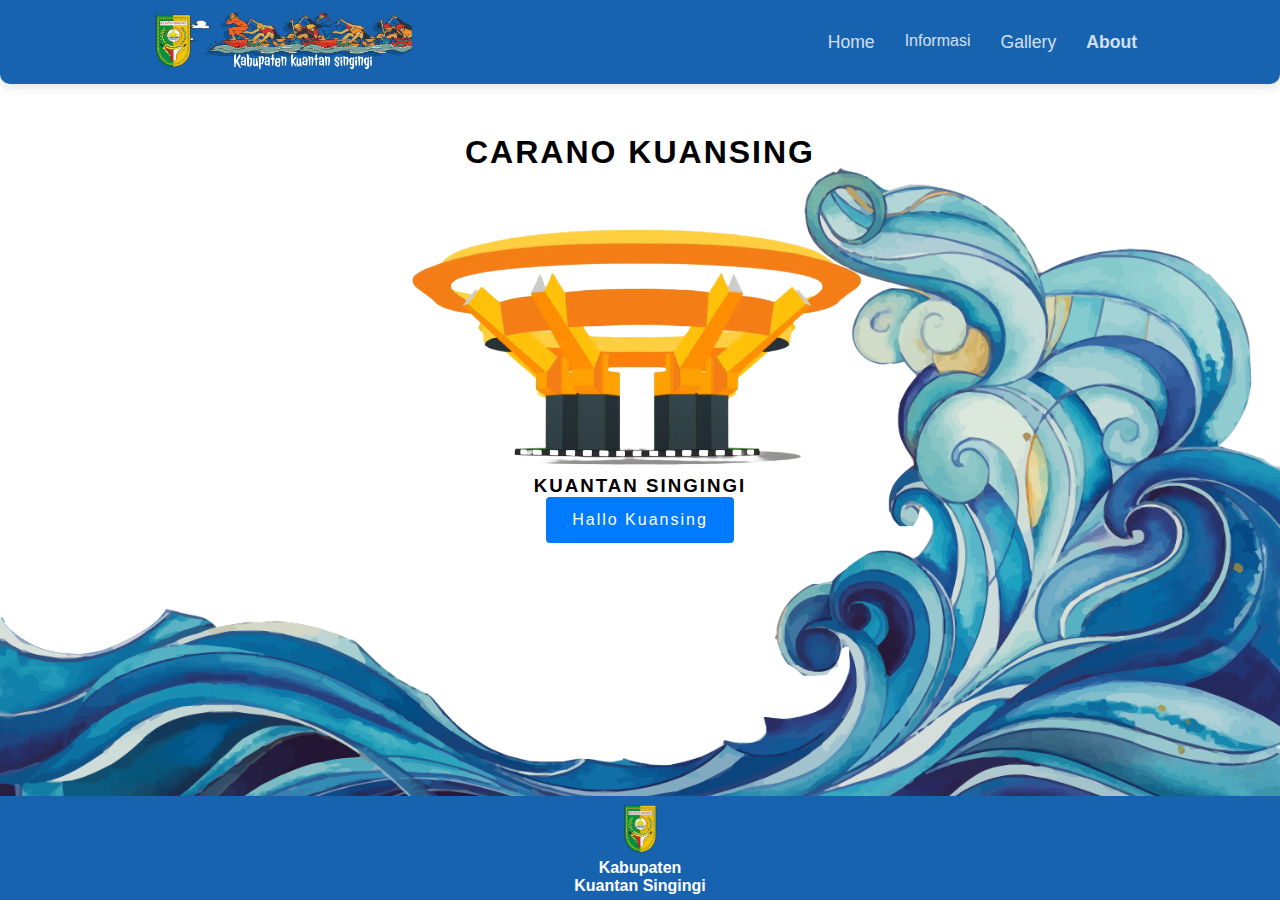
<file: index.html>
<!DOCTYPE html>
<html lang="en">
<head>
    <meta charset="UTF-8">
    <meta name="viewport" content="width=\, initial-scale=1.0">
    <!-- Link css -->
    <link rel="stylesheet" href="css/style.css">
    <!-- Link JS -->
    
    <link rel="shortcut icon" href="img/fav.png" type="image/x-icon">
    <title>Pariwisata & Kebudayaan Kuantan Singingi</title>
</head>
<body>
  <div class="wrapper">
    <nav>
      <div class="container-flex">
        <div class="brand">
            <a href="index.html"><img src="img/jalur.png" alt=""></a>
         </div>
         <div class="burger">
            <div class="bar1"></div>
        <div class="bar2"></div>
        <div class="bar3"></div>
         </div>
         <div class="bg-sidebar"></div>
         <ul class="sidebar">
            <li><a href="index.html">Home</a></li>
            <li class="dropdown">Informasi
              <div class="dropdown-content">
                <a href="pariwisata.html">Pariwisata</a>
                <a href="kebudayaan.html">Kebudayaan</a>
            </div>
            </li>
            <li><a href="gallery.html">Gallery</a></li>
            <li><a href="about.html">About</a></li>
         </ul>
      </div>
    </nav>
  </div>

  <div class="content">
    <div class="header">
      <h1>CARANO KUANSING</h1>
      <img src="img/carano.png" alt="">
      <h3>KUANTAN SINGINGI</h3>
      <a href="#" class="btn">Hallo Kuansing</a>
    </div>
  </div>

  <!-- footer -->
  <div class="footer">
    <img src="img/kuansing.png" alt="" width="100">
      <h4>Kabupaten<br><span>Kuantan Singingi</span> </h4>        
</div>
</div>

  <script src="js/script.js"></script>
</body>
</body>
</html>
</file>
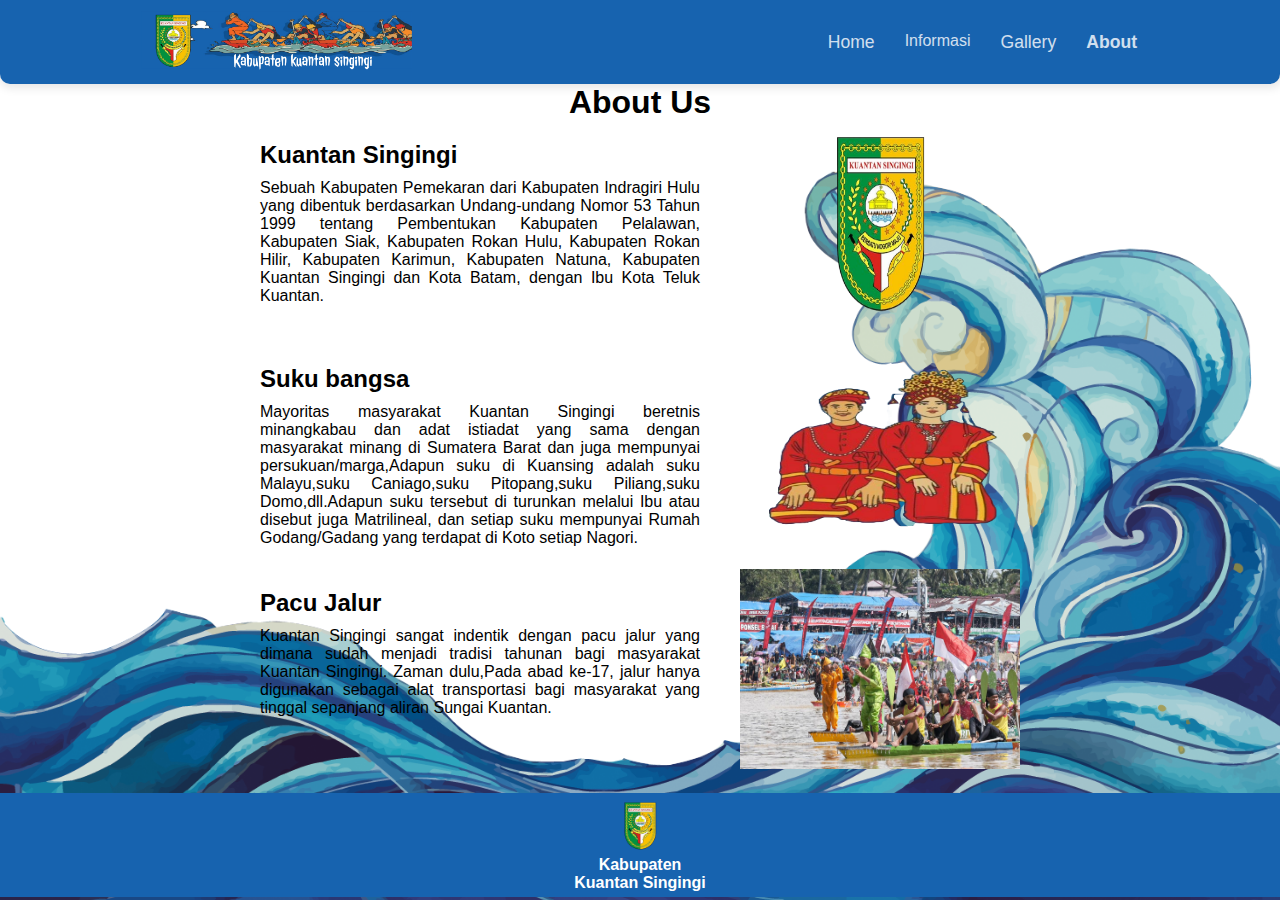
<file: about.html>
<!DOCTYPE html>
<html lang="en">
<head>
    <meta charset="UTF-8">
    <meta name="viewport" content="width=device-width, initial-scale=1.0">
    <!-- link css -->
    <link rel="stylesheet" href="css/about.css">
    <!-- link js -->
    <link rel="shortcut icon" href="img/fav.png" type="image/x-icon">
    <title>About</title>
</head>
<body>
    <div class="wrapper">
        <nav>
          <div class="container-flex">
            <div class="brand">
                <a href="index.html"><img src="img/jalur.png" alt=""></a>
             </div>
             <div class="burger">
                <div class="bar1"></div>
            <div class="bar2"></div>
            <div class="bar3"></div>
             </div>
             <div class="bg-sidebar"></div>
             <ul class="sidebar">
              <li><a href="index.html">Home</a></li>
              <li class="dropdown">Informasi
                <div class="dropdown-content">
                  <a href="pariwisata.html">Pariwisata</a>
                  <a href="kebudayaan.html">Kebudayaan</a>
              </div>
              </li>
              <li><a href="gallery.html">Gallery</a></li>
              <li><a href="about.html">About</a></li>
           </ul>
          </div>
        </nav>
      </div>
      
      <div class="header">
        <h1>About Us</h1>
  
        <div class="container">
          <div class="content">
            <h2>Kuantan Singingi</h2>
            <p>
              Sebuah Kabupaten Pemekaran dari Kabupaten Indragiri Hulu yang dibentuk berdasarkan Undang-undang Nomor 53 Tahun 1999 tentang Pembentukan Kabupaten Pelalawan, Kabupaten Siak, Kabupaten Rokan Hulu, Kabupaten Rokan Hilir, Kabupaten Karimun, Kabupaten Natuna, Kabupaten Kuantan Singingi dan Kota Batam, dengan Ibu Kota Teluk Kuantan.
            </p>
          </div>
          <div class="image">
            <img src="img/kuansing.png" alt="Gambar Konten" />
          </div>
        </div>

        <div class="container">
          <div class="content">
            <h2>Suku bangsa</h2>
            <p>
              Mayoritas masyarakat Kuantan Singingi beretnis minangkabau dan adat istiadat yang sama dengan masyarakat minang di Sumatera Barat dan juga mempunyai persukuan/marga,Adapun suku di Kuansing adalah suku Malayu,suku Caniago,suku Pitopang,suku Piliang,suku Domo,dll.Adapun suku tersebut di turunkan melalui Ibu atau disebut juga Matrilineal, dan setiap suku mempunyai Rumah Godang/Gadang yang terdapat di Koto setiap Nagori.
            </p>
          </div>
          <div class="image">
            <img src="img/adat.png" alt="Gambar Konten" />
          </div>
        </div>

        <div class="container">
          <div class="content">
            <h2>Pacu Jalur</h2>
            <p>
              Kuantan Singingi sangat indentik dengan pacu jalur yang dimana sudah menjadi tradisi tahunan bagi masyarakat Kuantan Singingi. Zaman dulu,Pada abad ke-17, jalur hanya digunakan sebagai alat transportasi bagi masyarakat yang tinggal sepanjang aliran Sungai Kuantan.
          </div>
          <div class="image">
            <img src="img/pacu.jpg" alt="Gambar Konten" />
          </div>
        </div>

         <!-- footer -->
         <div class="footer">
          <img src="img/kuansing.png" alt="" width="100">
            <h4>Kabupaten<br><span>Kuantan Singingi</span> </h4>        
    </div>
  </div>
       
  <script src="js/script.js"></script>
</body>
</html>
</file>
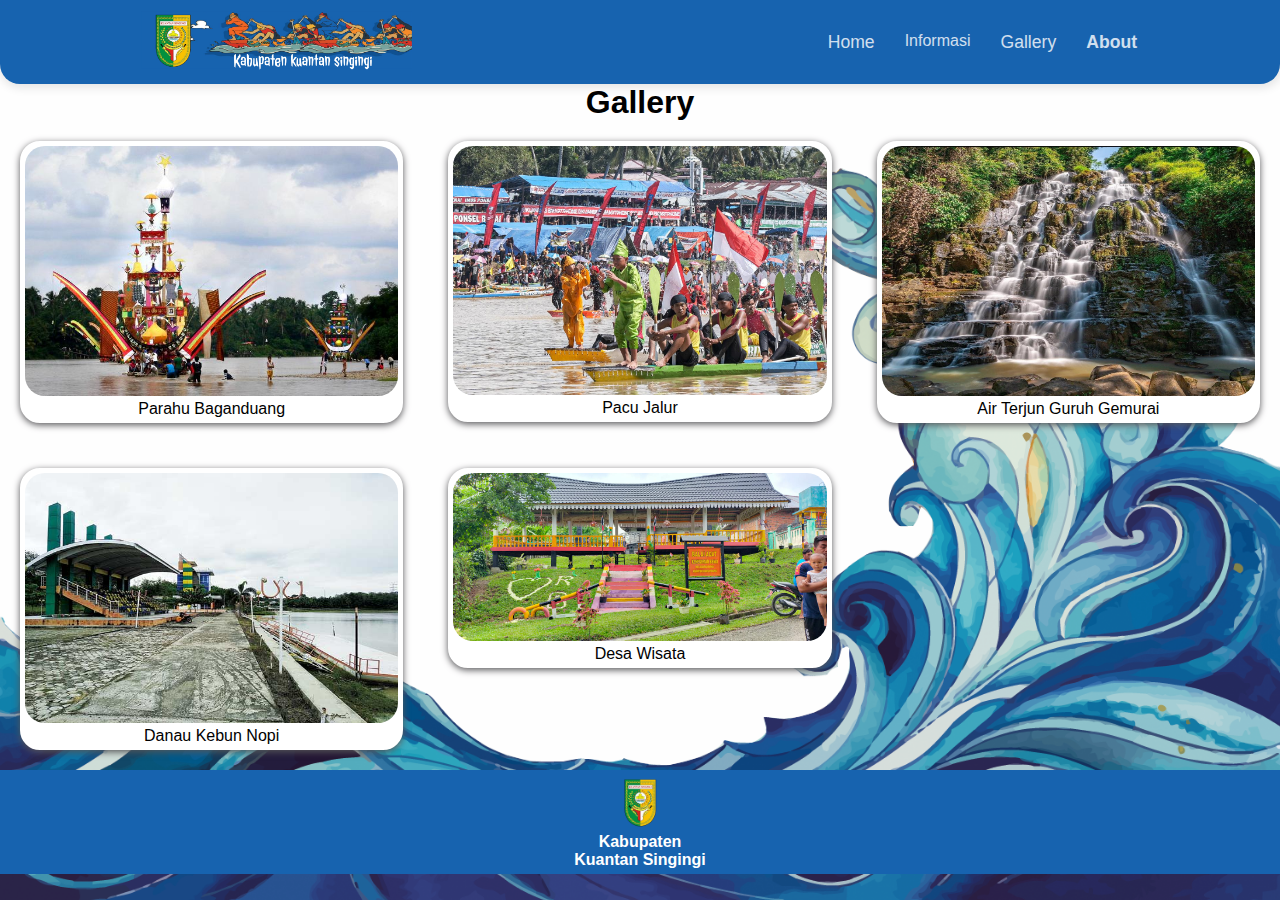
<file: gallery.html>
<!DOCTYPE html>
<html lang="en">
<head>
    <meta charset="UTF-8">
    <meta name="viewport" content="width=device-width, initial-scale=1.0">
    <!-- link css -->
    <link rel="stylesheet" href="css/gallery.css">
    <!-- link js -->
    <link rel="shortcut icon" href="img/fav.png" type="image/x-icon">
    <title>Gallery</title>
</head>
<body>
    <div class="wrapper">
        <nav>
          <div class="container-flex">
            <div class="brand">
                <a href="index.html"><img src="img/jalur.png" alt=""></a>
             </div>
             <div class="burger">
                <div class="bar1"></div>
            <div class="bar2"></div>
            <div class="bar3"></div>
             </div>
             <div class="bg-sidebar"></div>
             <ul class="sidebar">
              <li><a href="index.html">Home</a></li>
              <li class="dropdown">Informasi
                <div class="dropdown-content">
                  <a href="pariwisata.html">Pariwisata</a>
                  <a href="kebudayaan.html">Kebudayaan</a>
              </div>
              </li>
              <li><a href="gallery.html">Gallery</a></li>
              <li><a href="about.html">About</a></li>
           </ul>
          </div>
        </nav>
      </div>
      
      <div class="header">
        <h1>Gallery</h1>
      </div>
      <div class="content">
        <div class="gallery">
          <div class="row">
            <div class="gallery-item">
              <div class="gallery-item-inner">
              <img src="img/perahu.jpg" alt="perahu">
                <p>Parahu Baganduang</p>
              </div>
            </div>
            <div class="gallery-item">
              <div class="gallery-item-inner">
              <img src="img/pacu.jpg" alt="perahu">
              <p>Pacu Jalur</p>
            </div>
            </div>
            <div class="gallery-item">
              <div class="gallery-item-inner">
              <img src="img/airterjun.jpeg" alt="perahu">
              <p>Air Terjun Guruh Gemurai</p>
            </div>
            </div>
            <div class="gallery-item">
              <div class="gallery-item-inner">
              <img src="img/danaukebunnopi.jpg" alt="perahu">
              <p>Danau Kebun Nopi</p>
            </div>
            </div>
            <div class="gallery-item">
              <div class="gallery-item-inner">
              <img src="img/desawisata.jpeg" alt="perahu">
              <p>Desa Wisata</p>
            </div>
            </div>
          </div>
        </div>
      </div>

       <!-- footer -->
       <div class="footer">
        <img src="img/kuansing.png" alt="" width="100">
          <h4>Kabupaten<br><span>Kuantan Singingi</span> </h4>        
  </div>
</div>

  <script src="js/script.js"></script>
</body>
</html>
</file>
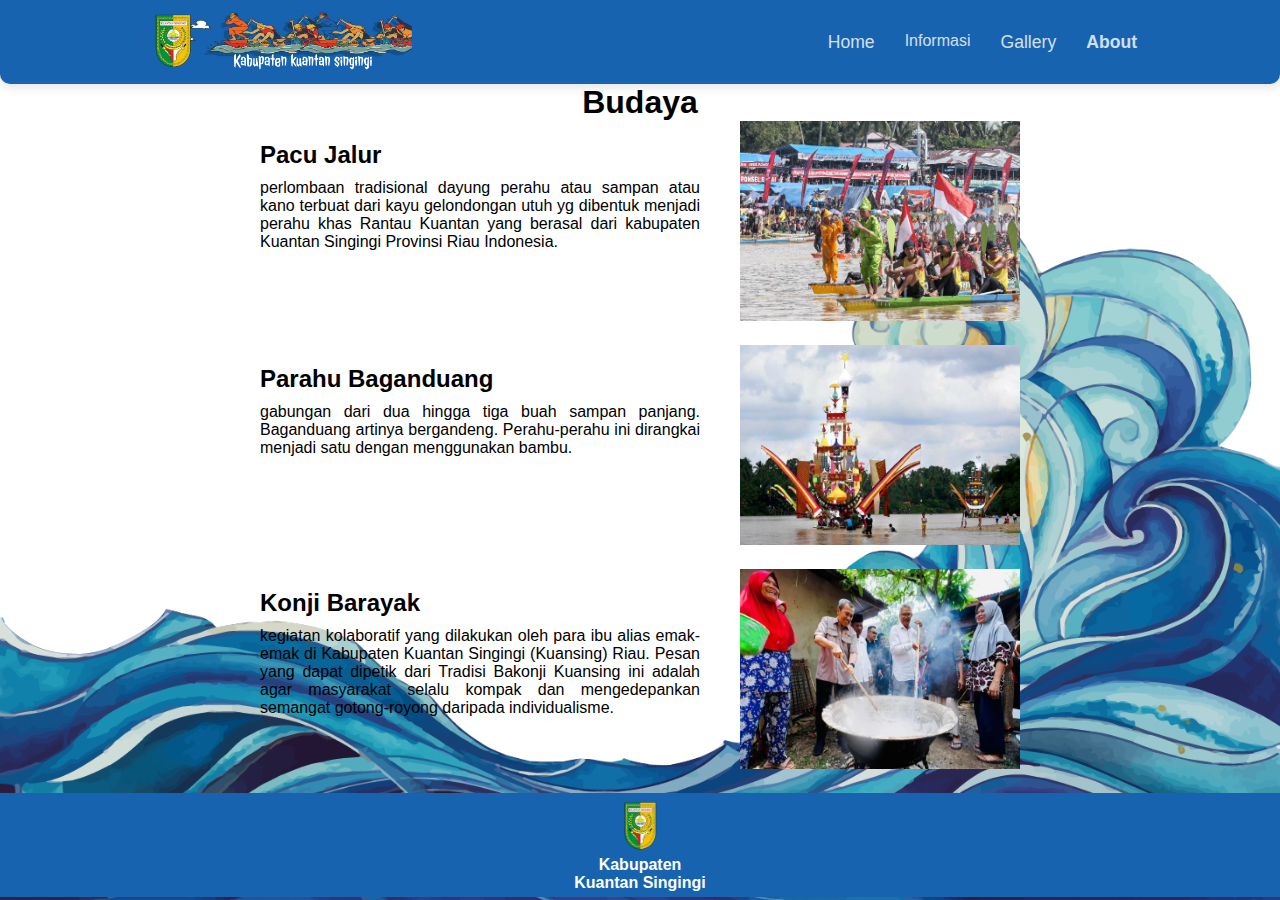
<file: kebudayaan.html>
<!DOCTYPE html>
<html lang="en">
  <head>
    <meta charset="UTF-8" />
    <meta name="viewport" content="width=device-width, initial-scale=1.0" />
    <!-- link css -->
    <link rel="stylesheet" href="css/kebudayaan.css" />
    <!-- link js -->
    <link rel="shortcut icon" href="img/fav.png" type="image/x-icon" />
    <title>Kebudayaan</title>
  </head>
  <body>
    <div class="wrapper">
      <nav>
        <div class="container-flex">
          <div class="brand">
            <a href="index.html"><img src="img/jalur.png" alt="" /></a>
          </div>
          <div class="burger">
            <div class="bar1"></div>
            <div class="bar2"></div>
            <div class="bar3"></div>
          </div>
          <div class="bg-sidebar"></div>
          <ul class="sidebar">
            <li><a href="index.html">Home</a></li>
            <li class="dropdown">
              Informasi
              <div class="dropdown-content">
                <a href="pariwisata.html">Pariwisata</a>
                <a href="kebudayaan.html">Kebudayaan</a>
              </div>
            </li>
            <li><a href="gallery.html">Gallery</a></li>
            <li><a href="about.html">About</a></li>
          </ul>
        </div>
      </nav>
    </div>

    <div class="header">
      <h1>Budaya</h1>

      <div class="container">
        <div class="content">
          <h2>Pacu Jalur</h2>
          <p>
            perlombaan tradisional dayung perahu atau sampan atau kano terbuat
            dari kayu gelondongan utuh yg dibentuk menjadi perahu khas Rantau
            Kuantan yang berasal dari kabupaten Kuantan Singingi Provinsi Riau
            Indonesia.
          </p>
        </div>
        <div class="image">
          <img src="img/pacu.jpg" alt="Gambar Konten" />
        </div>
      </div>

      <div class="container">
        <div class="content">
          <h2>Parahu Baganduang</h2>
          <p>
            gabungan dari dua hingga tiga buah sampan panjang. Baganduang
            artinya bergandeng. Perahu-perahu ini dirangkai menjadi satu dengan
            menggunakan bambu.
          </p>
        </div>
        <div class="image">
          <img src="img/perahu.jpg" alt="Gambar Konten" />
        </div>
      </div>

      <div class="container">
        <div class="content">
          <h2>Konji Barayak</h2>
          <p>
            kegiatan kolaboratif yang dilakukan oleh para ibu alias emak-emak di
            Kabupaten Kuantan Singingi (Kuansing) Riau. Pesan yang dapat dipetik
            dari Tradisi Bakonji Kuansing ini adalah agar masyarakat selalu
            kompak dan mengedepankan semangat gotong-royong daripada
            individualisme.
          </p>
        </div>
        <div class="image">
          <img src="img/konji.jpg" alt="Gambar Konten" />
        </div>
      </div>
    </div>

     <!-- footer -->
     <div class="footer">
      <img src="img/kuansing.png" alt="" width="100">
        <h4>Kabupaten<br><span>Kuantan Singingi</span> </h4>        
</div>
</div>

  <script src="js/script.js"></script>
  </body>
</html>
</file>
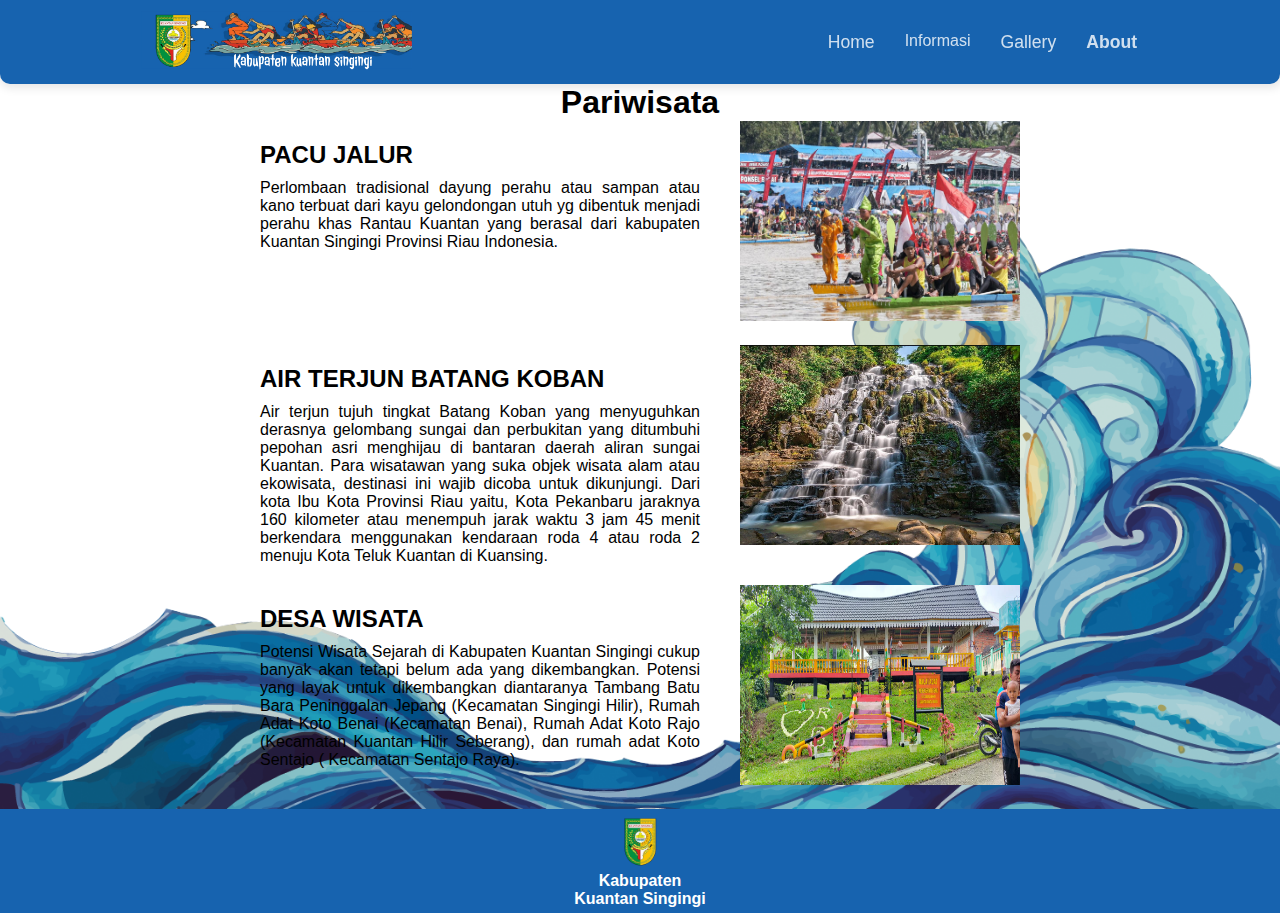
<file: pariwisata.html>
<!DOCTYPE html>
<html lang="en">
  <head>
    <meta charset="UTF-8" />
    <meta name="viewport" content="width=device-width, initial-scale=1.0" />
    <!-- link css -->
    <link rel="stylesheet" href="css/pariwisata.css" />
    <!-- link js -->
    <link rel="shortcut icon" href="img/fav.png" type="image/x-icon" />
    <title>Pariwisata</title>
  </head>
  <body>
    <div class="wrapper">
      <nav>
        <div class="container-flex">
          <div class="brand">
            <a href="index.html"><img src="img/jalur.png" alt="" /></a>
          </div>
          <div class="burger">
            <div class="bar1"></div>
            <div class="bar2"></div>
            <div class="bar3"></div>
          </div>
          <ul class="sidebar">
            <li><a href="index.html">Home</a></li>
            <li class="dropdown">
              Informasi
              <div class="dropdown-content">
                <a href="pariwisata.html">Pariwisata</a>
                <a href="kebudayaan.html">Kebudayaan</a>
              </div>
            </li>
            <li><a href="gallery.html">Gallery</a></li>
            <li><a href="about.html">About</a></li>
          </ul>
        </div>
      </nav>
    </div>

    <div class="header">
      <h1>Pariwisata</h1>

      <div class="container">
        <div class="content">
          <h2>PACU JALUR</h2>
          <p>
            Perlombaan tradisional dayung perahu atau sampan atau kano terbuat
            dari kayu gelondongan utuh yg dibentuk menjadi perahu khas Rantau
            Kuantan yang berasal dari kabupaten Kuantan Singingi Provinsi Riau
            Indonesia.
          </p>
        </div>
        <div class="image">
          <img src="img/pacu.jpg" alt="Gambar Konten" />
        </div>
      </div>

      <div class="container">
        <div class="content">
          <h2>AIR TERJUN BATANG KOBAN</h2>
          <p>
            Air terjun tujuh tingkat Batang Koban yang menyuguhkan derasnya
            gelombang sungai dan perbukitan yang ditumbuhi pepohan asri
            menghijau di bantaran daerah aliran sungai Kuantan. Para wisatawan
            yang suka objek wisata alam atau ekowisata, destinasi ini wajib
            dicoba untuk dikunjungi. Dari kota Ibu Kota Provinsi Riau yaitu,
            Kota Pekanbaru jaraknya 160 kilometer atau menempuh jarak waktu 3
            jam 45 menit berkendara menggunakan kendaraan roda 4 atau roda 2
            menuju Kota Teluk Kuantan di Kuansing.
          </p>
        </div>
        <div class="image">
          <img src="img/airterjun.jpeg" alt="Gambar Konten" />
        </div>
      </div>

      <div class="container">
        <div class="content">
          <h2>DESA WISATA</h2>
          <p>
            Potensi Wisata Sejarah di Kabupaten Kuantan Singingi cukup banyak
            akan tetapi belum ada yang dikembangkan. Potensi yang layak untuk
            dikembangkan diantaranya Tambang Batu Bara Peninggalan Jepang
            (Kecamatan Singingi Hilir), Rumah Adat Koto Benai (Kecamatan Benai),
            Rumah Adat Koto Rajo (Kecamatan Kuantan Hilir Seberang), dan rumah
            adat Koto Sentajo ( Kecamatan Sentajo Raya).
          </p>
        </div>
        <div class="image">
          <img src="img/desawisata.jpeg" alt="Gambar Konten" />
        </div>
      </div>
    </div>

     <!-- footer -->
     <div class="footer">
      <img src="img/kuansing.png" alt="" width="100">
        <h4>Kabupaten<br><span>Kuantan Singingi</span> </h4>        
</div>
</div>
  
  <script src="js/script.js"></script>
  </body>
</html>
</file>
<file: css/style.css>
@import url('https://fonts.googleapis.com/css2?family=ABeeZee&family=Black+Ops+One&family=Jolly+Lodger&family=Kavoon&family=Lilita+One&family=Moul&family=Poppins:wght@600&display=swap');
* {
    margin: 0;
    padding: 0;
    box-sizing: border-box;
  
  }
  
  body {
   font-family: 'Comic Neue', sans-serif;
    background-image: url("../img/g2.png");
    background-size: cover;
    background-repeat: no-repeat;
    background-position: center;
    background-attachment: fixed;
    height: 100%; 
  }
  
  /* burger icon */
  
  .burger {
    display: inline-block;
    cursor: pointer;
    z-index: 2;
  }
  
  .bar1, .bar2, .bar3 {
    width: 35px;
    height: 5px;
    background-color:white;
    margin: 6px 0;
    transition: 0.4s;
    border-radius: 5px;
  }
  
  .change .bar1 {
    -webkit-transform: rotate(-45deg) translate(-9px, 6px);
    transform: rotate(-45deg) translate(-9px, 6px);
    background-color: white;
  }
  
  .change .bar2 {opacity: 0;   background-color: white;}
  
  .change .bar3 {
    -webkit-transform: rotate(45deg) translate(-8px, -8px);
    transform: rotate(45deg) translate(-8px, -8px);
      background-color: white;
  }
  
  /* wraper */
  .wrapper{
    position: -webkit-sticky; /* Safari */
    position: sticky;
    top: 0;
  }
  
 .container-flex {
    display: flex;
    justify-content: space-between;
    align-items: center;
  }
  
  nav {
    top: 0;
    padding: 10px 20px;
    box-shadow: 1px 2px 10px 2px rgba(0,0,0,.1);
    background-color:#1763AF;
    border-radius: 0 0 10px 10px;
  }
  
  nav .brand a img{
    width: 300px;
  
  }
  
  .bg-sidebar {
    top: 0;
    right: -100%;
    bottom: 0;
    width: 100%;
    position: fixed;
    background: rgba(0,0,0,.1);
    transition: .3s;
    visibility: hidden;
  }
  
  .bg-sidebar.change {
    right: 0;
    visibility: visible;
    display: block;
  }
  
  nav ul {
      display: flex;
      position: fixed;    
      background-color:#1763AF;
      opacity: 80%;
      top: 0;
      bottom: 0;
      right: -300px;
      width: 300px;
      transition: .5s;
      align-items: flex-start;
      flex-direction: column;
      border-radius: 20px 0 0 20px;
  }
  
  nav ul.change {
      right: 0;
      transition: .5s;
  }
  
  nav ul li {
    list-style: none;
    padding: 20px 15px;
  }
  
  nav ul li a {
    color: white;
    font-size: 1.2rem;
      text-decoration: none;
  }
  
  @media screen and (min-width: 960px) {
  
    .bg-sidebar.change {
     right: 0;
     visibility: hidden;
     display: none;
    }
  
    .burger {
      display: none;
    }
  
    nav {
      position: relative;
    }
  
    nav ul {
      display: flex;
        position: relative;    
        background-color:unset;
        top: unset;
        bottom: unset;
        right: unset;
        width: unset;
        flex-direction: row;
    }
  
    nav ul li {
      padding: 10px 15px;
  
    }
  
    nav ul li:hover::after {
      content: "";
      display: block;
      width: 100%;
      height: 3px;
      transition: .3s;
      background-color: white;
      transform: translateY(20px);
    }
  
  
    nav ul li a {
      color: white;
      font-size: 1.1rem;
    }
  
    nav ul li:last-child {
      font-weight: 550;
    }
  }
  
  @media screen and (min-width: 1200px) {
    .container-flex {
     width: 100%;
     max-width: 1024px;
     margin: auto;
     display: flex;
    justify-content: space-between;
    align-items: center;
    }
} 



li.dropdown {
  display: inline-block;
  color: white;
}

.dropdown-content {
  display: none;
  position: absolute;
  background-color:#1763AF;
  opacity: 90%;
  min-width: 160px;
  box-shadow: 0px 8px 16px 0px rgba(0, 0, 0, 0.2);
  z-index: 1;
  border-radius: 5px;
}

.dropdown-content a {
  color: white;
  padding: 10px 10px;
  text-decoration: none;
  display: block;
  text-align: left;
}

.dropdown-content a:hover {
  color: yellow;
  border-radius: 5px;
}

.dropdown:hover .dropdown-content {
  display: block;
}

.content{
  display: flex;
  align-items: center;
  justify-content: center;
  height: 100%;
  text-align: center;
  padding-top:50px;
  letter-spacing: 2px;
}
.content .header img{
  width: 100%;
  max-height: 300px;
  height: auto;
}
.btn {
  display: inline-block;
  padding: 12px 24px;
  border: 2px solid #007BFF;
  background-color: #007BFF;
  color: #FFF;
  text-decoration: none;
  border-radius: 4px;
  font-size: 16px;
  transition: background-color 0.3s ease;
  border-radius: 4px;
}

.btn:hover, .btn:active {
  background-color: #0056B3;
  border-color: #0056B3;
 }
 .footer{
  position: absolute; /* Atau gunakan 'position: absolute;' tergantung kebutuhan */
    bottom: 0;
    width: 100%;
    background-color:#1763AF;
    color: #fff;
    text-align: center;
    padding: 5px;
}
</file>
<file: css/about.css>
@import url('https://fonts.googleapis.com/css2?family=ABeeZee&family=Black+Ops+One&family=Jolly+Lodger&family=Kavoon&family=Lilita+One&family=Moul&family=Poppins:wght@600&display=swap');
* {
    margin: 0;
    padding: 0;
    box-sizing: border-box;
  
  }
  
  body {
   font-family: 'Comic Neue', sans-serif;
    background-color: white;
    background-image: url("../img/g2.png");
    background-size: cover;
    background-repeat: no-repeat;
    background-position: center;
    background-attachment: fixed;
    height: 100%; 
  }
  
  /* burger icon */
  
  .burger {
    display: inline-block;
    cursor: pointer;
    z-index: 2;
  }
  
  .bar1, .bar2, .bar3 {
    width: 35px;
    height: 5px;
    background-color:white;
    margin: 6px 0;
    transition: 0.4s;
    border-radius: 5px;
  }
  
  .change .bar1 {
    -webkit-transform: rotate(-45deg) translate(-9px, 6px);
    transform: rotate(-45deg) translate(-9px, 6px);
    background-color: white;
  }
  
  .change .bar2 {opacity: 0;   background-color: white;}
  
  .change .bar3 {
    -webkit-transform: rotate(45deg) translate(-8px, -8px);
    transform: rotate(45deg) translate(-8px, -8px);
      background-color: white;
  }
  
  /* wraper */
  .wrapper{
    position: -webkit-sticky; /* Safari */
    position: sticky;
    top: 0;
  }
  
 .container-flex {
    display: flex;
    justify-content: space-between;
    align-items: center;
  }
  
  nav {
    padding: 10px 20px;
    box-shadow: 1px 2px 10px 2px rgba(0,0,0,.1);
    background-color:#1763AF;
    border-radius: 0 0 10px 10px;
  }
  
  nav .brand a img{
    width: 300px;
  
  }
  
  .bg-sidebar {
    top: 0;
    right: -100%;
    bottom: 0;
    width: 100%;
    position: fixed;
    background: rgba(0,0,0,.1);
    transition: .3s;
    visibility: hidden;
  }
  
  .bg-sidebar.change {
    right: 0;
    visibility: visible;
    display: block;
  }
  
  nav ul {
      display: flex;
      position: fixed;    
      background-color:#1763AF;
      opacity: 80%;
      top: 0;
      bottom: 0;
      right: -300px;
      width: 300px;
      transition: .5s;
      align-items: flex-start;
      flex-direction: column;
      border-radius: 20px 0 0 20px;
  }
  
  nav ul.change {
      right: 0;
      transition: .5s;
  }
  
  nav ul li {
    list-style: none;
    padding: 20px 15px;
  }
  
  nav ul li a {
    color: white;
    font-size: 1.2rem;
      text-decoration: none;
  }
  
  @media screen and (min-width: 960px) {
  
    .bg-sidebar.change {
     right: 0;
     visibility: hidden;
     display: none;
    }
  
    .burger {
      display: none;
    }
  
    nav {
      position: relative;
    }
  
    nav ul {
      display: flex;
        position: relative;    
        background-color:unset;
        top: unset;
        bottom: unset;
        right: unset;
        width: unset;
        flex-direction: row;
    }
  
    nav ul li {
      padding: 10px 15px;
  
    }
  
    nav ul li:hover::after {
      content: "";
      display: block;
      width: 100%;
      height: 3px;
      transition: .3s;
      background-color: white;
      transform: translateY(20px);
    }
  
  
    nav ul li a {
      color: white;
      font-size: 1.1rem;
    }
  
    nav ul li:last-child {
      font-weight: 550;
    }
  }
  
  @media screen and (min-width: 1200px) {
    .container-flex {
     width: 100%;
     max-width: 1024px;
     margin: auto;
     display: flex;
    justify-content: space-between;
    align-items: center;
    }
} 



li.dropdown {
  display: inline-block;
  color: white;
}

.dropdown-content {
  display: none;
  position: absolute;
  background-color:#1763AF;
  opacity: 90%;
  min-width: 160px;
  box-shadow: 0px 8px 16px 0px rgba(0, 0, 0, 0.2);
  z-index: 1;
  border-radius: 5px;
}

.dropdown-content a {
  color: white;
  padding: 10px 10px;
  text-decoration: none;
  display: block;
  text-align: left;
}

.dropdown-content a:hover {
  color: yellow;
  border-radius: 5px;
}

.dropdown:hover .dropdown-content {
  display: block;
}
.header h1{
  text-align: center;
}
.container {
  max-width: 800px;
  margin: 0 auto;
  overflow: hidden;
}
.content {
  float: left;
  width: 60%;
  padding: 20px;
  box-sizing: border-box;
  text-align: justify;
}

.content h2{
  margin-bottom: 10px;
}

.image {
  float: left;
  width: 40%;
  box-sizing: border-box;
  padding: 0 20px 20px 20px;
}

.image img {
  height: 200px;
  width: 100%;
}

@media (max-width: 600px) {
  .content, .image {
      width: 100%;
      float: none;
  }
}
.footer{
    position: relative; /* Atau gunakan 'position: absolute;' tergantung kebutuhan */
      bottom: 0;
      width: 100%;
      background-color:#1763AF;
      color: #fff;
      text-align: center;
      padding: 5px;
}
</file>
<file: css/gallery.css>
@import url('https://fonts.googleapis.com/css2?family=ABeeZee&family=Black+Ops+One&family=Jolly+Lodger&family=Kavoon&family=Lilita+One&family=Moul&family=Poppins:wght@600&display=swap');
* {
    margin: 0;
    padding: 0;
    box-sizing: border-box;
  
  }
  
  body {
    font-family: 'Comic Neue', sans-serif;
    background-color: #FEFEFE;
    background-image: url("../img/g2.png");
    background-size: cover;
    background-repeat: no-repeat;
    background-position: center;
    background-attachment: fixed;
    background-position: fixed;
    height: 100%; 
  }
  
  /* burger icon */
  
  .burger {
    display: inline-block;
    cursor: pointer;
    z-index: 2;
  }
  
  .bar1, .bar2, .bar3 {
    width: 35px;
    height: 5px;
    background-color:white;
    margin: 6px 0;
    transition: 0.4s;
    border-radius: 5px;
  }
  
  .change .bar1 {
    -webkit-transform: rotate(-45deg) translate(-9px, 6px);
    transform: rotate(-45deg) translate(-9px, 6px);
    background-color: white;
  }
  
  .change .bar2 {opacity: 0;   background-color: white;}
  
  .change .bar3 {
    -webkit-transform: rotate(45deg) translate(-8px, -8px);
    transform: rotate(45deg) translate(-8px, -8px);
      background-color: white;
  }
  
  /* wraper */
  .wrapper{
    position: -webkit-sticky; /* Safari */
    position: sticky;
    top: 0;
  }
  .container-flex {
    display: flex;
    justify-content: space-between;
    align-items: center;
  }
  
  nav {
    padding: 10px 20px;
    box-shadow: 1px 2px 10px 2px rgba(0,0,0,.1);
    background-color:#1763AF;
    border-radius: 0 0 20px 20px;
  }
  
  nav .brand a img{
    width: 300px;
  
  }
  
  .bg-sidebar {
    top: 0;
    right: -100%;
    bottom: 0;
    width: 100%;
    position: fixed;
    background: rgba(0,0,0,.1);
    transition: .3s;
    visibility: hidden;
  }
  
  .bg-sidebar.change {
    right: 0;
    visibility: visible;
    display: block;
  }
  
  nav ul {
      display: flex;
      position: fixed;    
      background-color:#1763AF;
      opacity: 80%;
      top: 0;
      bottom: 0;
      right: -300px;
      width: 300px;
      transition: .5s;
      align-items: flex-start;
      flex-direction: column;
      border-radius: 20px 0 0 20px;
  }
  
  nav ul.change {
      right: 0;
      transition: .5s;
  }
  
  nav ul li {
    list-style: none;
    padding: 20px 15px;
  }
  
  nav ul li a {
    color: white;
    font-size: 1.2rem;
      text-decoration: none;
  }
  
  @media screen and (min-width: 960px) {
  
    .bg-sidebar.change {
     right: 0;
     visibility: hidden;
     display: none;
    }
  
    .burger {
      display: none;
    }
  
    nav {
      position: relative;
    }
  
    nav ul {
      display: flex;
        position: relative;    
        background-color:unset;
        top: unset;
        bottom: unset;
        right: unset;
        width: unset;
        flex-direction: row;
    }
  
    nav ul li {
      padding: 10px 15px;
  
    }
  
    nav ul li:hover::after {
      content: "";
      display: block;
      width: 100%;
      height: 3px;
      transition: .3s;
      background-color: white;
      transform: translateY(20px);
    }
  
  
    nav ul li a {
      color: white;
      font-size: 1.1rem;
    }
  
    nav ul li:last-child {
      font-weight: 550;
    }
  }
  
  @media screen and (min-width: 1200px) {
    .container-flex {
     width: 100%;
     max-width: 1024px;
     margin: auto;
     display: flex;
    justify-content: space-between;
    align-items: center;
    }
} 



li.dropdown {
  display: inline-block;
  color: white;
}

.dropdown-content {
  display: none;
  position: absolute;
  background-color:#1763AF;
  opacity: 90%;
  min-width: 160px;
  box-shadow: 0px 8px 16px 0px rgba(0, 0, 0, 0.2);
  z-index: 1;
  border-radius: 5px;
}

.dropdown-content a {
  color: white;
  padding: 10px 10px;
  text-decoration: none;
  display: block;
  text-align: left;
}

.dropdown-content a:hover {
  color: yellow;
  border-radius: 5px;
}

.dropdown:hover .dropdown-content {
  display: block;
}
.header{
  text-align: center;
}
.row{
  display: grid;
  grid-template-columns: repeat(auto-fit, minmax(400px, 1fr));
  grid-gap: 5px; 
}

.gallery-item-inner{
  background-color: white;
  border: 5px solid white;
  box-shadow: 0 2px 7px #565558;
  border-radius: 20px;
  margin: 20px;
}
.gallery-item-inner p{
  text-align: center;
  font-family: sans-serif;
}
.gallery-item{
  height: auto;
  width: 100%;
  overflow: hidden;
  cursor: pointer;
  -webkit-transition: 0.2s;
  transition: all 0.4s ease-in-out;
}
.gallery-item img {
  width: 100%;
  max-height: 250px;
  height: auto;
  border-radius: 20px;
} 
.gallery-item:hover {
    transform: scale(1.05) rotate(-1deg);
}
@media screen and (max-width: 700px) {
  .row {
    grid-template-columns: repeat(auto-fill, minmax(200px, 1fr));
    width: 100%;
    margin: auto;
    display: flex;
    flex-direction: column;
    align-items: center;
  }
  }
  .footer{
    position: relative; /* Atau gunakan 'position: absolute;' tergantung kebutuhan */
      bottom: 0;
      width: 100%;
      background-color:#1763AF;
      color: #fff;
      text-align: center;
      padding: 5px;
}
</file>
<file: css/kebudayaan.css>
@import url('https://fonts.googleapis.com/css2?family=ABeeZee&family=Black+Ops+One&family=Jolly+Lodger&family=Kavoon&family=Lilita+One&family=Moul&family=Poppins:wght@600&display=swap');
* {
    margin: 0;
    padding: 0;
    box-sizing: border-box;
  
  }
  
  body {
    font-family: 'Comic Neue', sans-serif;
    background-color: white;
    background-image: url("../img/g2.png");
    background-size: cover;
    background-repeat: no-repeat;
    background-position: center;
    background-attachment: fixed;
    height: 100%; 
  }
  
  /* burger icon */
  
  .burger {
    display: inline-block;
    cursor: pointer;
    z-index: 2;
  }
  
  .bar1, .bar2, .bar3 {
    width: 35px;
    height: 5px;
    background-color:white;
    margin: 6px 0;
    transition: 0.4s;
    border-radius: 5px;
  }
  
  .change .bar1 {
    -webkit-transform: rotate(-45deg) translate(-9px, 6px);
    transform: rotate(-45deg) translate(-9px, 6px);
    background-color: white;
  }
  
  .change .bar2 {opacity: 0;   background-color: white;}
  
  .change .bar3 {
    -webkit-transform: rotate(45deg) translate(-8px, -8px);
    transform: rotate(45deg) translate(-8px, -8px);
      background-color: white;
  }
  
  /* wraper */
  .wrapper{
    position: -webkit-sticky; /* Safari */
    position: sticky;
    top: 0;
  }
  
 .container-flex {
    display: flex;
    justify-content: space-between;
    align-items: center;
  }
  
  nav {
    padding: 10px 20px;
    box-shadow: 1px 2px 10px 2px rgba(0,0,0,.1);
    background-color:#1763AF;
    border-radius: 0 0 10px 10px;
  }
  
  nav .brand a img{
    width: 300px;
  
  }
  
  .bg-sidebar {
    top: 0;
    right: -100%;
    bottom: 0;
    width: 100%;
    position: fixed;
    background: rgba(0,0,0,.1);
    transition: .3s;
    visibility: hidden;
  }
  
  .bg-sidebar.change {
    right: 0;
    visibility: visible;
    display: block;
  }
  
  nav ul {
      display: flex;
      position: fixed;    
      background-color:#1763AF;
      opacity: 80%;
      top: 0;
      bottom: 0;
      right: -300px;
      width: 300px;
      transition: .5s;
      align-items: flex-start;
      flex-direction: column;
      border-radius: 20px 0 0 20px;
  }
  
  nav ul.change {
      right: 0;
      transition: .5s;
  }
  
  nav ul li {
    list-style: none;
    padding: 20px 15px;
  }
  
  nav ul li a {
    color: white;
    font-size: 1.2rem;
      text-decoration: none;
  }
  
  @media screen and (min-width: 960px) {
  
    .bg-sidebar.change {
     right: 0;
     visibility: hidden;
     display: none;
    }
  
    .burger {
      display: none;
    }
  
    nav {
      position: relative;
    }
  
    nav ul {
      display: flex;
        position: relative;    
        background-color:unset;
        top: unset;
        bottom: unset;
        right: unset;
        width: unset;
        flex-direction: row;
    }
  
    nav ul li {
      padding: 10px 15px;
  
    }
  
    nav ul li:hover::after {
      content: "";
      display: block;
      width: 100%;
      height: 3px;
      transition: .3s;
      background-color: white;
      transform: translateY(20px);
    }
  
  
    nav ul li a {
      color: white;
      font-size: 1.1rem;
    }
  
    nav ul li:last-child {
      font-weight: 550;
    }
  }
  
  @media screen and (min-width: 1200px) {
    .container-flex {
     width: 100%;
     max-width: 1024px;
     margin: auto;
     display: flex;
    justify-content: space-between;
    align-items: center;
    }
} 



li.dropdown {
  display: inline-block;
  color: white;
}

.dropdown-content {
  display: none;
  position: absolute;
  background-color:#1763AF;
  opacity: 90%;
  min-width: 160px;
  box-shadow: 0px 8px 16px 0px rgba(0, 0, 0, 0.2);
  z-index: 1;
  border-radius: 5px;
}

.dropdown-content a {
  color: white;
  padding: 10px 10px;
  text-decoration: none;
  display: block;
  text-align: left;
}

.dropdown-content a:hover {
  color: yellow;
  border-radius: 5px;
}

.dropdown:hover .dropdown-content {
  display: block;
}
.header h1{
  text-align: center;
}
.container {
  max-width: 800px;
  margin: 0 auto;
  overflow: hidden;
}

.content {
  float: left;
  width: 60%;
  padding: 20px;
  box-sizing: border-box;
  text-align: justify;
}
.content h2{
  margin-bottom: 10px;
}

.image {
  float: left;
  width: 40%;
  box-sizing: border-box;
  padding: 0 20px 20px 20px;
}

.image img {
  height: 200px;
  width: 100%;
}

@media (max-width: 600px) {
  .content, .image {
      width: 100%;
      float: none;
  }
}
.footer{
  position: relative; /* Atau gunakan 'position: absolute;' tergantung kebutuhan */
    bottom: 0;
    width: 100%;
    background-color:#1763AF;
    color: #fff;
    text-align: center;
    padding: 5px;
}
</file>
<file: css/pariwisata.css>
@import url('https://fonts.googleapis.com/css2?family=ABeeZee&family=Black+Ops+One&family=Jolly+Lodger&family=Kavoon&family=Lilita+One&family=Moul&family=Poppins:wght@600&display=swap');
* {
    margin: 0;
    padding: 0;
    box-sizing: border-box;
  
  }
  
  body {
    font-family: 'Comic Neue', sans-serif;
    background-color: white;
    background-image: url("../img/g2.png");
    background-size: cover;
    background-repeat: no-repeat;
    background-position: center;
    background-attachment: fixed;
    height: 100%; 
  }
  
  /* burger icon */
  
  .burger {
    display: inline-block;
    cursor: pointer;
    z-index: 2;
  }
  
  .bar1, .bar2, .bar3 {
    width: 35px;
    height: 5px;
    background-color:white;
    margin: 6px 0;
    transition: 0.4s;
    border-radius: 5px;
  }
  
  .change .bar1 {
    -webkit-transform: rotate(-45deg) translate(-9px, 6px);
    transform: rotate(-45deg) translate(-9px, 6px);
    background-color: white;
  }
  
  .change .bar2 {opacity: 0;   background-color: white;}
  
  .change .bar3 {
    -webkit-transform: rotate(45deg) translate(-8px, -8px);
    transform: rotate(45deg) translate(-8px, -8px);
      background-color: white;
  }
  
  /* wraper */
  .wrapper{
    position: -webkit-sticky; /* Safari */
    position: sticky;
    top: 0;
  }
 .container-flex {
    display: flex;
    justify-content: space-between;
    align-items: center;
  }
  
  nav {
    padding: 10px 20px;
    box-shadow: 1px 2px 10px 2px rgba(0,0,0,.1);
    background-color:#1763AF;
    border-radius: 0 0 10px 10px;
  }
  
  nav .brand a img{
    width: 300px;
  
  }
  
  .bg-sidebar {
    top: 0;
    right: -100%;
    bottom: 0;
    width: 100%;
    position: fixed;
    background: rgba(0,0,0,.1);
    transition: .3s;
    visibility: hidden;
  }
  
  .bg-sidebar.change {
    right: 0;
    visibility: visible;
    display: block;
  }
  
  nav ul {
      display: flex;
      position: fixed;    
      background-color:#1763AF;
      opacity: 80%;
      top: 0;
      bottom: 0;
      right: -300px;
      width: 300px;
      transition: .5s;
      align-items: flex-start;
      flex-direction: column;
      border-radius: 20px 0 0 20px;
  }
  
  nav ul.change {
      right: 0;
      transition: .5s;
  }
  
  nav ul li {
    list-style: none;
    padding: 20px 15px;
  }
  
  nav ul li a {
    color: white;
    font-size: 1.2rem;
      text-decoration: none;
  }
  
  @media screen and (min-width: 960px) {
  
    .bg-sidebar.change {
     right: 0;
     visibility: hidden;
     display: none;
    }
  
    .burger {
      display: none;
    }
  
    nav {
      position: relative;
    }
  
    nav ul {
      display: flex;
        position: relative;    
        background-color:unset;
        top: unset;
        bottom: unset;
        right: unset;
        width: unset;
        flex-direction: row;
    }
  
    nav ul li {
      padding: 10px 15px;
  
    }
  
    nav ul li:hover::after {
      content: "";
      display: block;
      width: 100%;
      height: 3px;
      transition: .3s;
      background-color: white;
      transform: translateY(20px);
    }
  
  
    nav ul li a {
      color: white;
      font-size: 1.1rem;
    }
  
    nav ul li:last-child {
      font-weight: 550;
    }
  }
  
  @media screen and (min-width: 1200px) {
    .container-flex {
     width: 100%;
     max-width: 1024px;
     margin: auto;
     display: flex;
    justify-content: space-between;
    align-items: center;
    }
} 



li.dropdown {
  display: inline-block;
  color: white;
}

.dropdown-content {
  display: none;
  position: absolute;
  background-color:#1763AF;
  opacity: 90%;
  min-width: 160px;
  box-shadow: 0px 8px 16px 0px rgba(0, 0, 0, 0.2);
  z-index: 1;
  border-radius: 5px;
}

.dropdown-content a {
  color: white;
  padding: 10px 10px;
  text-decoration: none;
  display: block;
  text-align: left;
}

.dropdown-content a:hover {
  color: yellow;
  border-radius: 5px;
}

.dropdown:hover .dropdown-content {
  display: block;
}
.header{
  text-align: center;
}
.container {
  max-width: 800px;
  margin: 0 auto;
  overflow: hidden;
}

.content {
  float: left;
  width: 60%;
  padding: 20px;
  box-sizing: border-box;
  text-align: justify;
}
.content h2{
  margin-bottom: 10px;
}

.image {
  float: left;
  width: 40%;
  box-sizing: border-box;
  padding: 0 20px 20px 20px;
}

.image img {
  height: 200px;
  width: 100%;
}

@media (max-width: 600px) {
  .content, .image {
      width: 100%;
      float: none;
  }
}
.footer{
  position: relative; /* Atau gunakan 'position: absolute;' tergantung kebutuhan */
    bottom: 0;
    width: 100%;
    background-color:#1763AF;
    color: #fff;
    text-align: center;
    padding: 5px;
}
</file>
